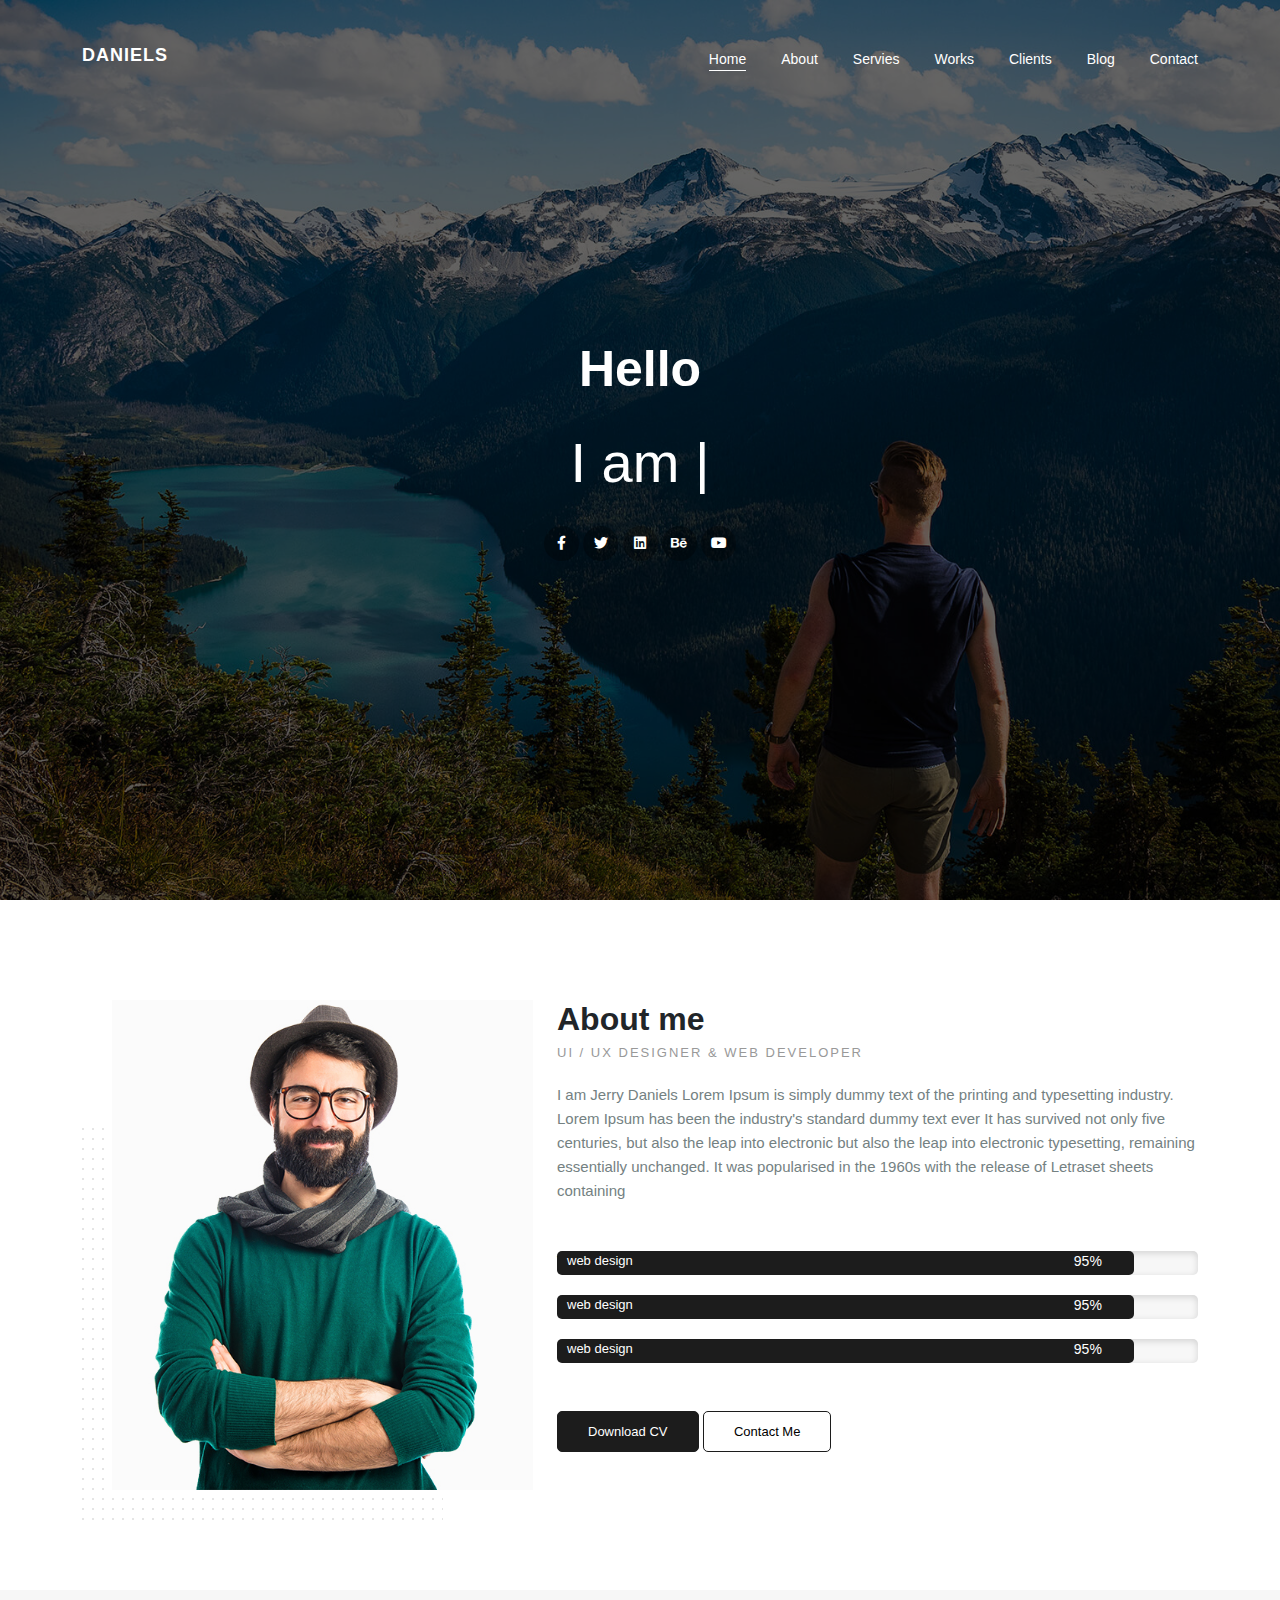
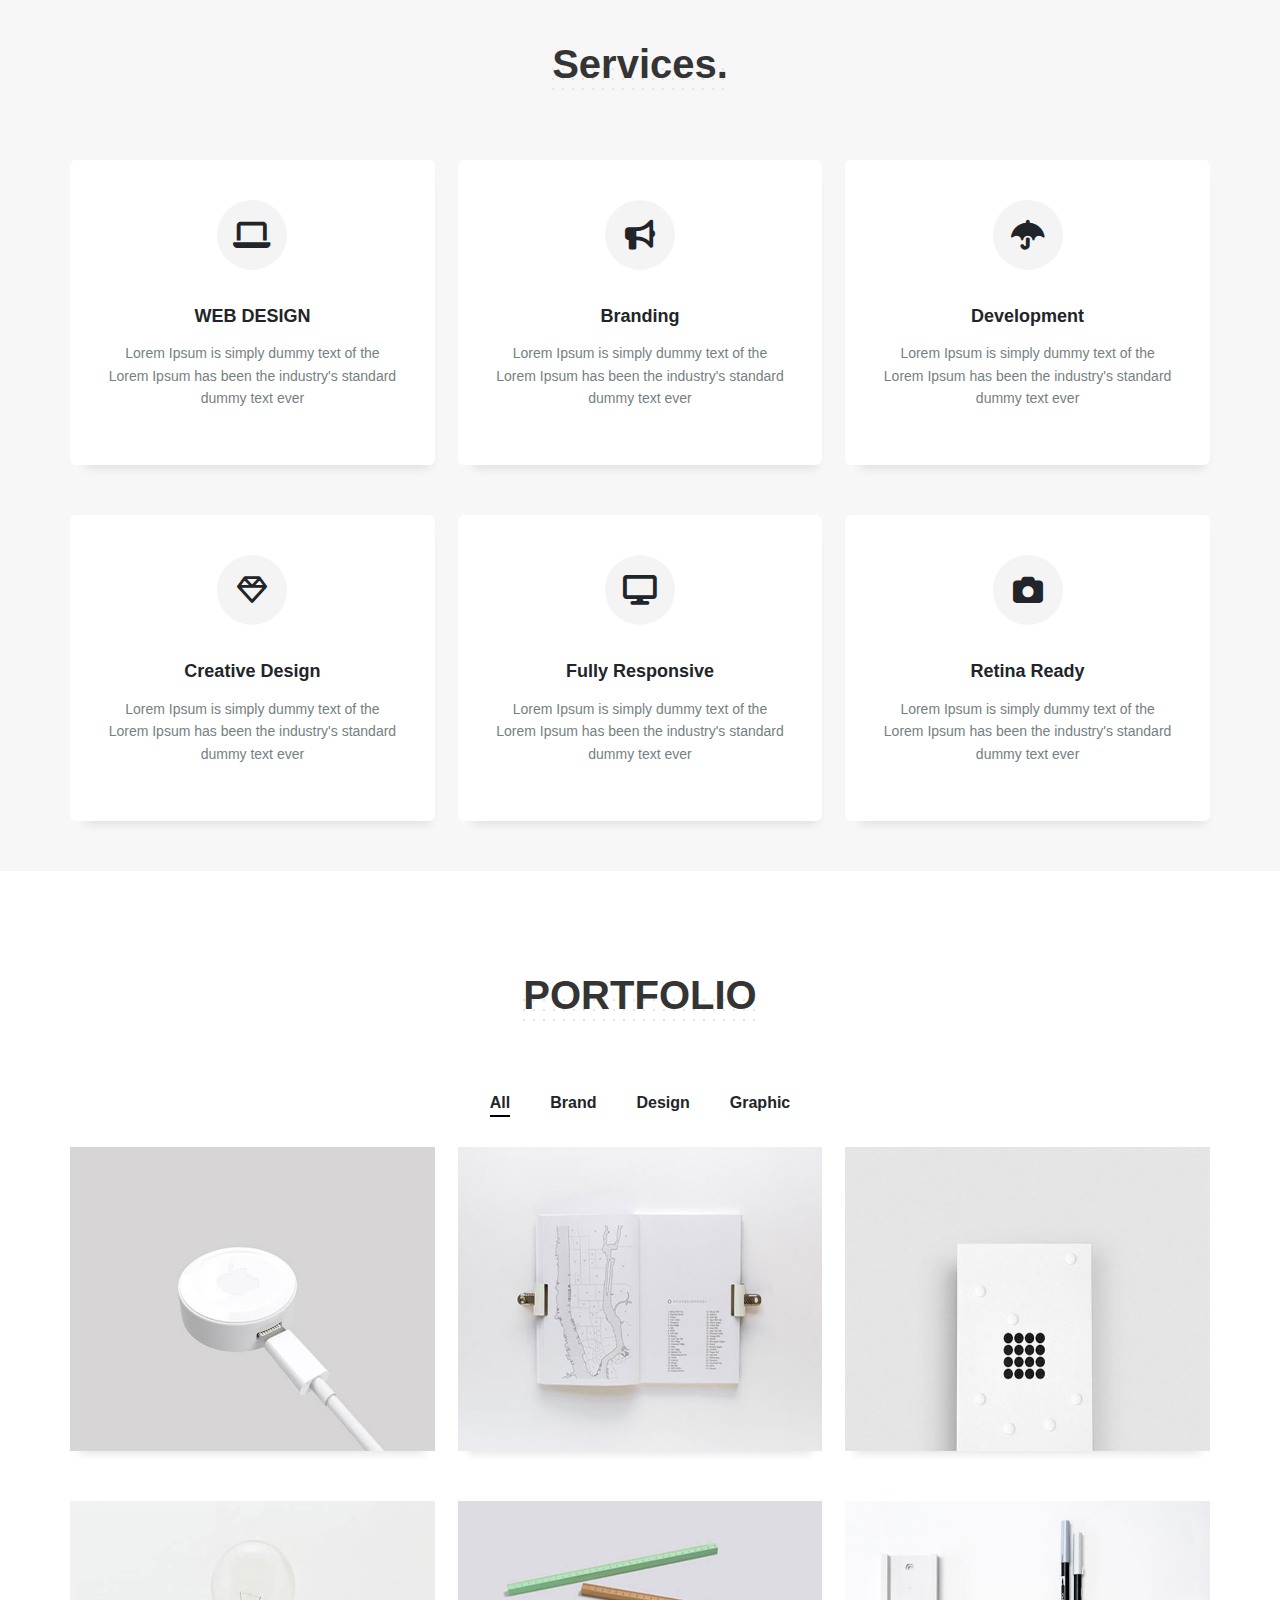
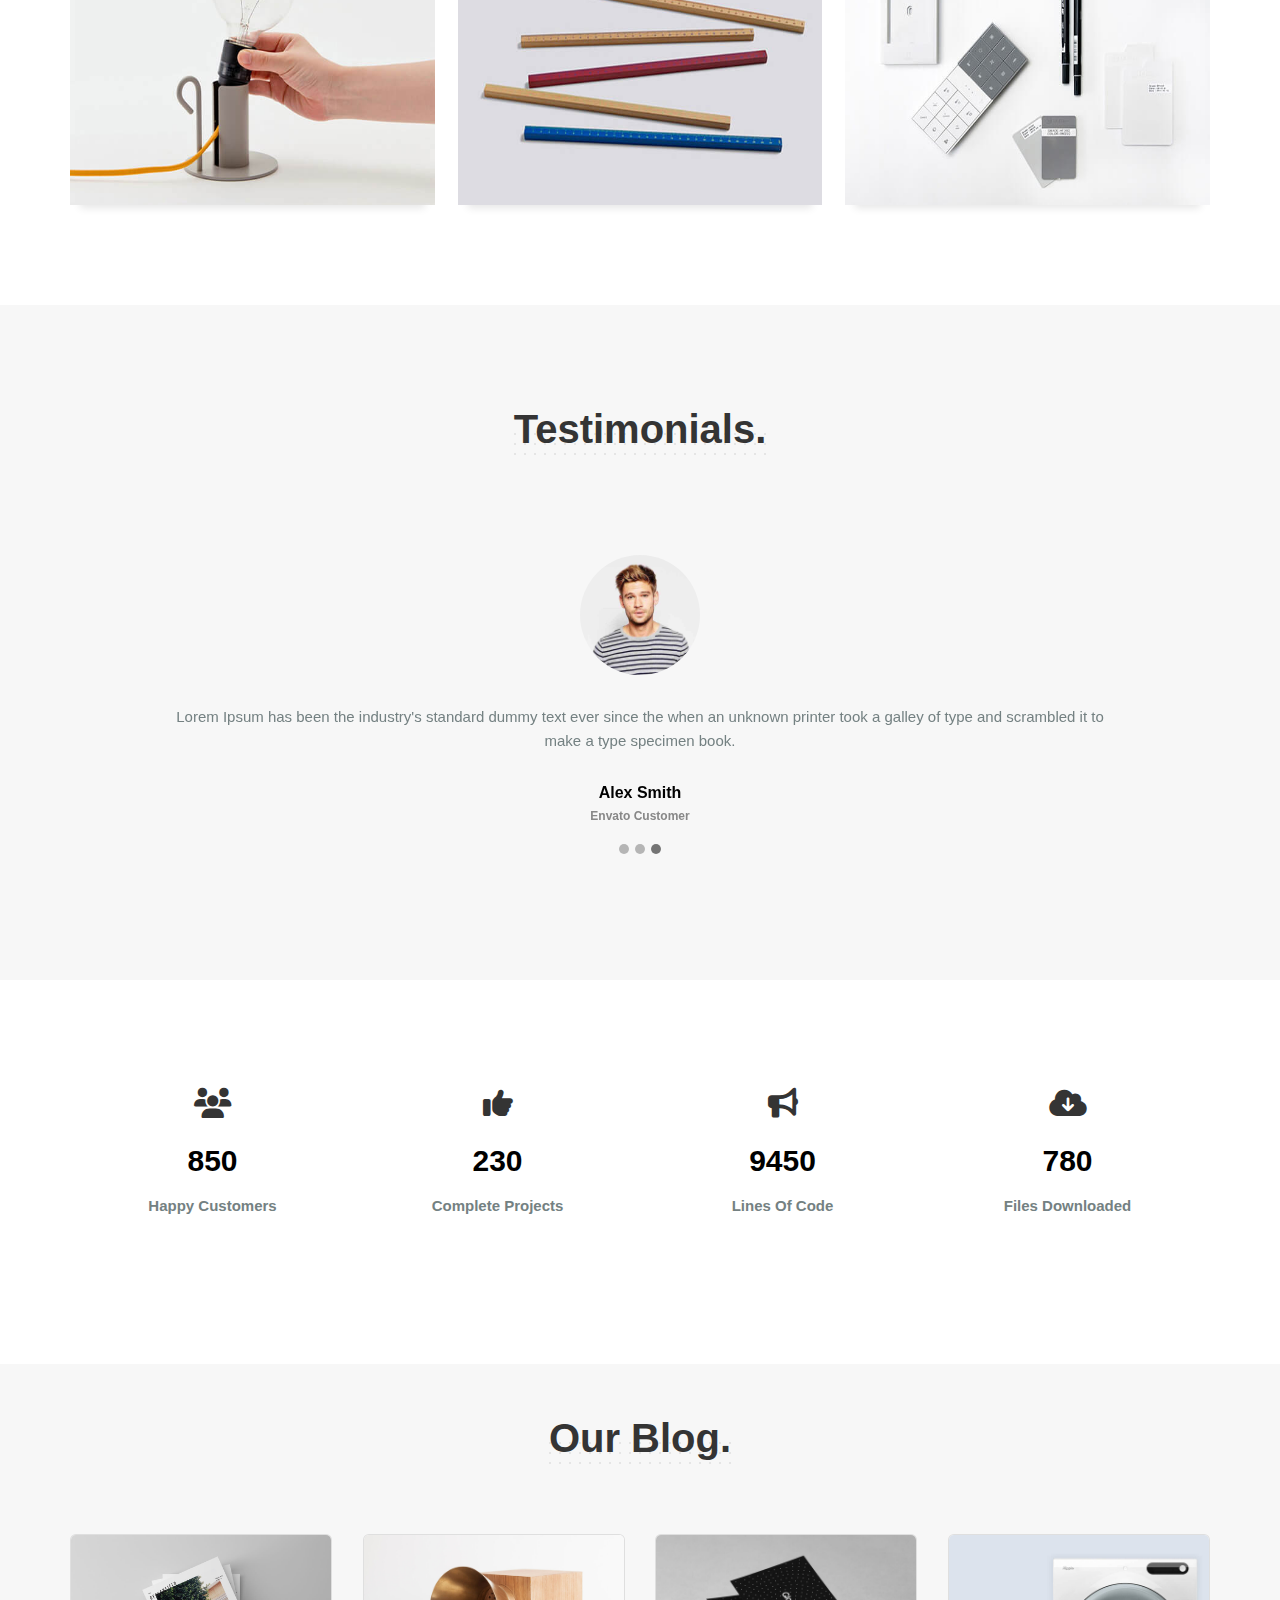
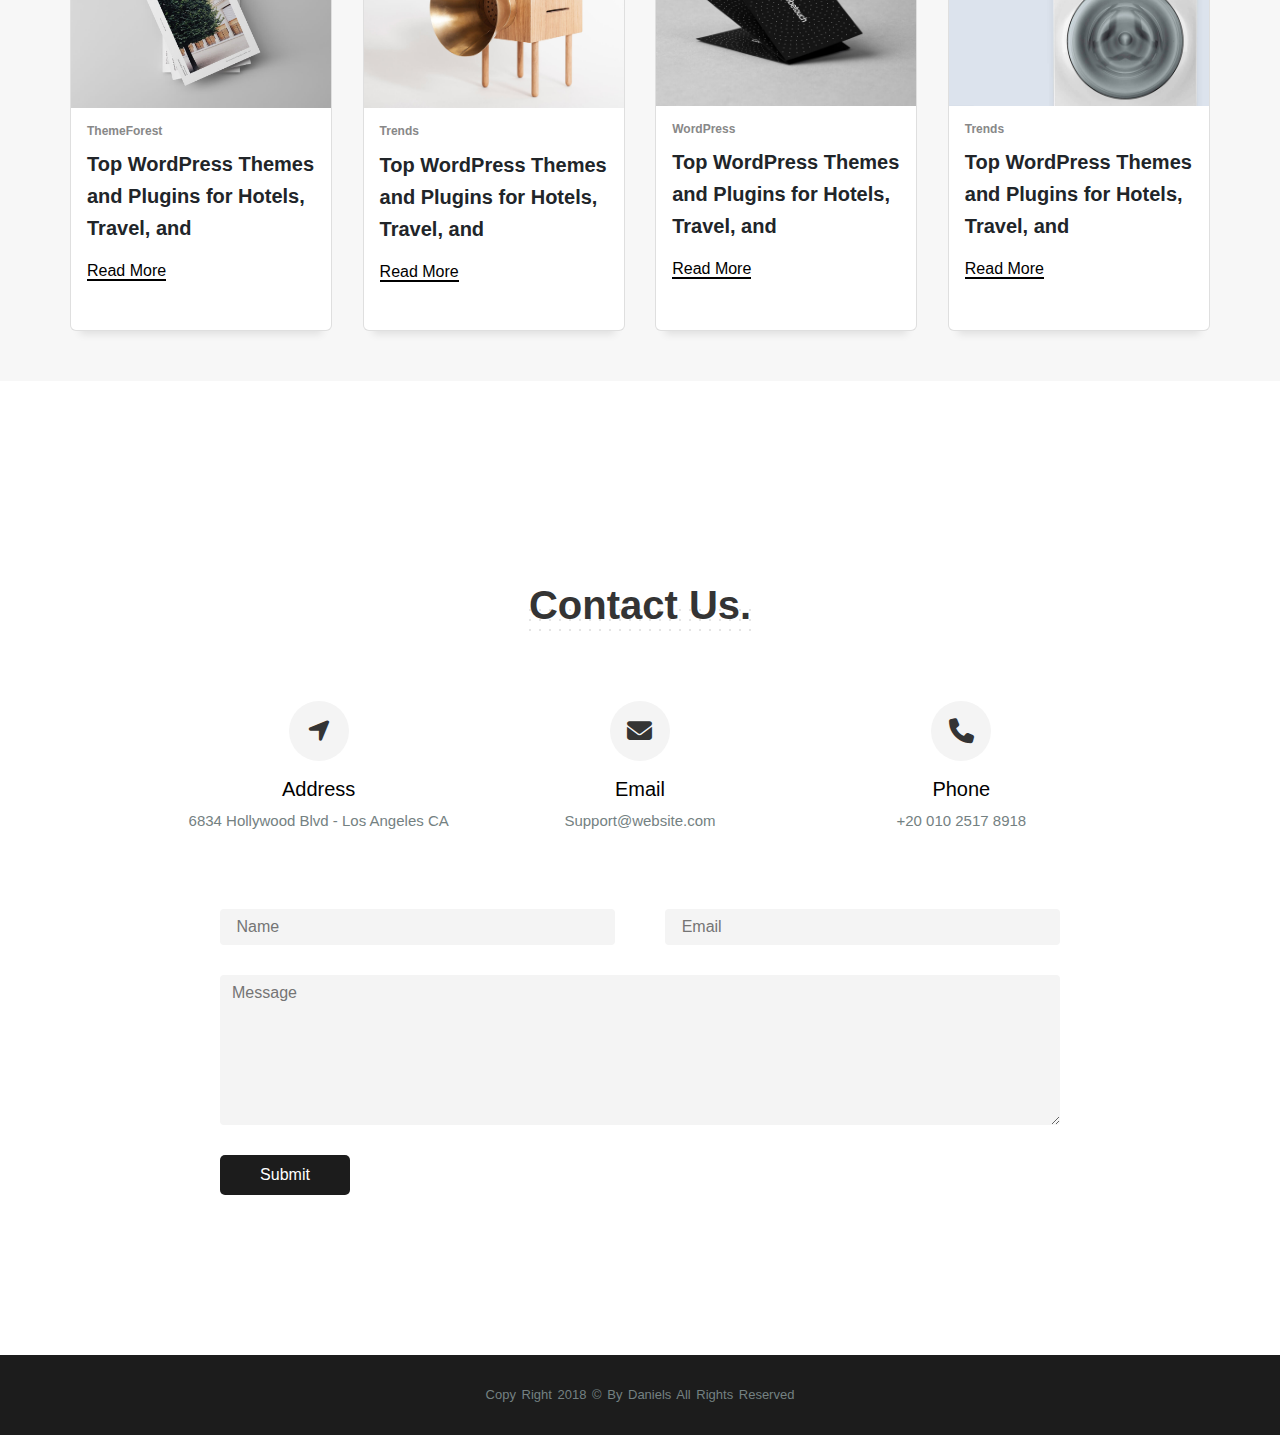
<file: index.html>
<!DOCTYPE html>
<html lang="en">

<head>
  <meta charset="UTF-8">
  <meta http-equiv="X-UA-Compatible" content="IE=edge">
  <meta name="viewport" content="width=device-width, initial-scale=1.0">
    <link rel="stylesheet" href="./css/bootstrap.min.css">
  <link rel="stylesheet" href="./css/all.min.css">
  <link rel="preconnect" href="https://fonts.googleapis.com">
  <link rel="preconnect" href="https://fonts.gstatic.com" crossorigin>
  <link href="https://fonts.googleapis.com/css2?family=Roboto+Condensed:wght@300;400;700&display=swap" rel="stylesheet">
  <link rel="stylesheet" href="./css/style.css">
  <title>Danials</title>
</head>

<body>
  <!-- Header ------------------------------------------------------------------------------- -->
  <header>
    <div class="overlay">
      <div class="container">
        <nav class="navbar navbar-expand-md bg-white fixed-top">
          <div class="container">
            <a class="navbar-brand" href="#">
              <h2>DANIELS</h2>
            </a>
            <button class="navbar-toggler" type="button" data-bs-toggle="collapse"
              data-bs-target="#navbarSupportedContent" aria-controls="navbarSupportedContent" aria-expanded="false"
              aria-label="Toggle navigation">
              <span class="navbar-toggler-icon"></span>
            </button>
            <div class="collapse navbar-collapse" id="navbarSupportedContent">
              <ul class="navbar-nav ms-auto mb-2 mb-lg-0">
                <li class="nav-item">
                  <a class="nav-link active main-color" aria-current="page" href="#home">Home</a>
                </li>
                <li class="nav-item">
                  <a class="nav-link" href="#">About</a>
                </li>
                <li class="nav-item">
                  <a class="nav-link" href="#">Servies</a>
                </li>
                <li class="nav-item">
                  <a class="nav-link" href="#">Works</a>
                </li>
                <li class="nav-item">
                  <a class="nav-link" href="#">Clients</a>
                </li>
                <li class="nav-item">
                  <a class="nav-link" href="#">Blog</a>
                </li>
                <li class="nav-item">
                  <a class="nav-link" href="#">Contact</a>
                </li>
              </ul>
            </div>
          </div>
        </nav>
        <!-- Landing -->
        <div class="landing">
          <h3>Hello</h3>
          <h1>I am </h1>
          <div class="social">
            <i class="fa-brands fa-facebook-f"></i>
            <i class="fa-brands fa-twitter"></i>
            <i class="fa-brands fa-linkedin"></i>
            <i class="fa-brands fa-behance"></i>
            <i class="fa-brands fa-youtube"></i>
          </div>
        </div>
      </div>
    </div>
  </header>
  <!-- About ----------------------------------------------------------------------------- -->
  <div class="about">
    <div class="container">
      <div class="cards row justify-content-around flex-sm-column flex-md-row">
        <div class="c1 col-md-5 col-sm-12">
          <div class="img-box  ">
            <div class="img">
              <img class=" img-fluid" src="./imgs/hero.jpg" alt="">
            </div>
          </div>

        </div>
        <div class="c2 col-md-7 col-sm-12">
          <h2>About me </h2>
          <p class="title"> UI / UX DESIGNER & WEB DEVELOPER </p>
          <p>I am Jerry Daniels Lorem Ipsum is simply dummy text of the printing and
            typesetting industry. Lorem Ipsum has been the industry's standard dummy text
            ever It has survived not only five centuries, but also the leap into electronic
            but also the leap into electronic typesetting, remaining essentially unchanged.
            It was popularised in the 1960s with the release of Letraset sheets containing</p>
          <div class="skills mt-5">
            <span id=" Web Design">
              Web Design
            </span>
            <span id="Branding">
              Branding
            </span>
            <span id="Development">
              Development
            </span>
          </div>
          <div class="btns mt-5">
            <button type="button" class="btn btn-primary btn-lg"> <a href="#0"> Download CV</a></button>
            <button type="button" class="btn btn-secondary btn-lg"> <a href="#0">Contact Me</a></button>
          </div>
        </div>
      </div>
    </div>
  </div>

  <!-- SERVICES ----------------------------------------------------------------------------- -->
  <div class="services">
    <div class="container">
      <div class="heading">
        <h2>Services.</h2>
      </div>
      <div class="boxes">
        <div class="row justify-content-sm-center justify-content-md-around justify-content-lg-between ">
          <div class="card col-sm-12 ">
            <div class="icon"><i class="fa-solid fa-laptop"></i></div>
            <div class="card-body">
              <h5 class="card-title">WEB DESIGN</h5>
              <p class="card-text">Lorem Ipsum is simply dummy text of the Lorem Ipsum has been the industry's standard
                dummy text ever</p>

            </div>
          </div>
          <div class="card col-sm-12 ">
            <div class="icon"><i class="fa-solid fa-bullhorn"></i></div>
            <div class="card-body">
              <h5 class="card-title">Branding</h5>
              <p class="card-text">Lorem Ipsum is simply dummy text of the Lorem Ipsum has been the industry's standard
                dummy text ever</p>

            </div>
          </div>
          <div class="card col-sm-12 ">
            <div class="icon"><i class="fa-solid fa-umbrella"></i></div>
            <div class="card-body">
              <h5 class="card-title">Development</h5>
              <p class="card-text">Lorem Ipsum is simply dummy text of the Lorem Ipsum has been the industry's standard
                dummy text ever</p>

            </div>
          </div>

          <div class="card col-sm-12 ">
            <div class="icon"><i class="fa-regular fa-gem"></i></div>
            <div class="card-body">
              <h5 class="card-title">Creative Design</h5>
              <p class="card-text">Lorem Ipsum is simply dummy text of the Lorem Ipsum has been the industry's standard
                dummy text ever</p>

            </div>
          </div>
          <div class="card col-sm-12 ">
            <div class="icon"><i class="fa-solid fa-display"></i></div>
            <div class="card-body">
              <h5 class="card-title">Fully Responsive</h5>
              <p class="card-text">Lorem Ipsum is simply dummy text of the Lorem Ipsum has been the industry's standard
                dummy text ever</p>

            </div>
          </div>
          <div class="card col-sm-12 ">
            <div class="icon"><i class="fa-solid fa-camera"></i></div>
            <div class="card-body">
              <h5 class="card-title">Retina Ready</h5>
              <p class="card-text">Lorem Ipsum is simply dummy text of the Lorem Ipsum has been the industry's standard
                dummy text ever</p>
            </div>
          </div>
        </div>
      </div>
    </div>
  </div>

  <!-- PORTFOLIO ----------------------------------------------------------------------------- -->
  <div class="portfolio">
    <div class="container">
      <div class="heading">
        <h2>PORTFOLIO</h2>
      </div>
      <div class="cat">
        <ul>
          <li>All</li>
          <li>Brand</li>
          <li>Design</li>
          <li>Graphic</li>
        </ul>
      </div>
      <div class="boxes">
        <div class="row justify-content-sm-center justify-content-md-around justify-content-lg-between ">
          <div class="card col-sm-12 ">
            <img src="./imgs/portfolio/1.jpg" class="card-img-top" alt="...">
            <div class="hover">
              <p>WEB DESIGN</p>
              <div class="icons">
                <i class="fa-solid fa-link-slash"></i>
                <i class="fa-solid fa-magnifying-glass-plus"></i>
              </div>
            </div>
          </div>

          <div class="card col-sm-12 ">
            <img src="./imgs/portfolio/2.jpg" class="card-img-top" alt="...">
            <div class="hover">
              <p>WEB DESIGN</p>
              <div class="icons">
                <i class="fa-solid fa-link-slash"></i>
                <i class="fa-solid fa-magnifying-glass-plus"></i>
              </div>
            </div>
          </div>

          <div class="card col-sm-12 ">
            <img src="./imgs/portfolio/3.jpg" class="card-img-top" alt="...">
            <div class="hover">
              <p>WEB DESIGN</p>
              <div class="icons">
                <i class="fa-solid fa-link-slash"></i>
                <i class="fa-solid fa-magnifying-glass-plus"></i>
              </div>
            </div>
          </div>

          <div class="card col-sm-12 ">
            <img src="./imgs/portfolio/4.jpg" class="card-img-top" alt="...">
            <div class="hover">
              <p>WEB DESIGN</p>
              <div class="icons">
                <i class="fa-solid fa-link-slash"></i>
                <i class="fa-solid fa-magnifying-glass-plus"></i>
              </div>
            </div>
          </div>

          <div class="card col-sm-12 ">
            <img src="./imgs/portfolio/5.jpg" class="card-img-top" alt="...">
            <div class="hover">
              <p>WEB DESIGN</p>
              <div class="icons">
                <i class="fa-solid fa-link-slash"></i>
                <i class="fa-solid fa-magnifying-glass-plus"></i>
              </div>
            </div>
          </div>

          <div class="card col-sm-12 ">
            <img src="./imgs/portfolio/6.jpg" class="card-img-top" alt="...">
            <div class="hover">
              <p>WEB DESIGN</p>
              <div class="icons">
                <i class="fa-solid fa-link-slash"></i>
                <i class="fa-solid fa-magnifying-glass-plus"></i>
              </div>
            </div>
          </div>
        </div>

      </div>
    </div>
  </div>
  </div>

  <!--  testimonials ----------------------------------------------------------------------------- -->
  <section class="testimonial">
    <div class="container">
      <div class="heading">
        <h2>Testimonials.</h2>
      </div>
      <div id="carouselExampleIndicators" class="carousel slide">
        <div class="carousel-indicators">
          <button type="button" data-bs-target="#carouselExampleIndicators" data-bs-slide-to="0" class=""
            aria-label="Slide 1"></button>
          <button type="button" data-bs-target="#carouselExampleIndicators" data-bs-slide-to="1" aria-label="Slide 2"
            class=""></button>
          <button type="button" data-bs-target="#carouselExampleIndicators" data-bs-slide-to="2" aria-label="Slide 3"
            class="active" aria-current="true"></button>
        </div>
        <div class="carousel-inner">
          <div class="carousel-item">
            <div class="img"><img src="./imgs/clients/1 (1).jpg" class="d-block w-100" alt="..."></div>
            <p> Lorem Ipsum has been the industry's standard dummy text
              ever since the when an unknown printer
              took a galley of type and scrambled it to make a type specimen book.
            </p>
            <h3> Alex Smith</h3>
            <div class="quote">Envato Customer</div>
          </div>
          <div class="carousel-item">
            <div class="img"><img src="./imgs/clients/1 (1).jpg" class="d-block w-100" alt="..."></div>
            <p> Lorem Ipsum has been the industry's standard dummy text
              ever since the when an unknown printer
              took a galley of type and scrambled it to make a type specimen book.
            </p>
            <h3> Alex Smith</h3>
            <div class="quote">Envato Customer</div>
            <p></p>
          </div>
          <div class="carousel-item active">
            <div class="img"><img src="./imgs/clients/1 (1).jpg" class="d-block w-100" alt="..."></div>
            <p> Lorem Ipsum has been the industry's standard dummy text
              ever since the when an unknown printer
              took a galley of type and scrambled it to make a type specimen book.
            </p>
            <h3> Alex Smith</h3>
            <div class="quote">Envato Customer</div>
            <p></p>
          </div>
        </div>
      </div>
    </div>
  </section>

  <!--  awards ----------------------------------------------------------------------------- -->
  <section class="award">
    <div class="container">
      <div class="row justify-content-sm-center justify-content-md-around justify-content-lg-between ">
        <div class="card col-sm-12 col-md-3">
          <i class="fa-solid fa-users"></i>
          <div class="card-body">
            <h5 class="card-title">850</h5>
            <p class="card-text">Happy Customers </p>
          </div>
        </div>
        <div class="card col-sm-12 col-md-3 ">
          <i class="fa-solid fa-thumbs-up"></i>
          <div class="card-body">
            <h5 class="card-title">230</h5>
            <p class="card-text">Complete Projects</p>
          </div>
        </div>
        <div class="card col-sm-12 col-md-3">
          <i class="fa-solid fa-bullhorn"></i>
          <div class="card-body">
            <h5 class="card-title">9450</h5>
            <p class="card-text">Lines Of Code</p>
          </div>
        </div>

        <div class="card col-sm-12 col-md-3">
          <i class="fa-solid fa-cloud-arrow-down"></i>
          <div class="card-body">
            <h5 class="card-title">780</h5>
            <p class="card-text">Files Downloaded</p>
          </div>
        </div>
      </div>
    </div>
  </section>


  <!-- BLOG ----------------------------------------------------------------------------- -->
  <div class="blog">
    <div class="container">
      <div class="heading">
        <h2>Our Blog.</h2>
      </div>
      <div class="boxes">
        <div class="row justify-content-sm-center justify-content-md-around justify-content-lg-between ">
          <div class="card col-sm-12  ">
            <div class="img">
              <img src="./imgs/blog/1.jpg" class="card-img-top" alt="...">
            </div>
            <div class="card-body">
              <h5 class="card-title">ThemeForest </h5>
              <p>Top WordPress Themes and Plugins for Hotels, Travel, and</p>
              <div class="link"><a href="#">Read More</a></div>
            </div>
          </div>

          <div class="card col-sm-12  ">
            <div class="img">
              <img src="./imgs/blog/2.jpg" class="card-img-top" alt="...">
            </div>
            <div class="card-body">
              <h5 class="card-title">Trends</h5>
              <p>Top WordPress Themes and Plugins for Hotels, Travel, and</p>
              <div class="link"><a href="#">Read More</a></div>

            </div>
          </div>

          <div class="card col-sm-12 ">
            <div class="img">
              <img src="./imgs/blog/3.jpg" class="card-img-top" alt="...">
            </div>
            <div class="card-body">
              <h5 class="card-title">WordPress</h5>
              <p>Top WordPress Themes and Plugins for Hotels, Travel, and</p>
              <div class="link"><a href="#">Read More</a></div>

            </div>
          </div>

          <div class="card col-sm-12 ">
            <div class="img">
              <img src="./imgs/blog/4.jpg" class="card-img-top" alt="...">
            </div>
            <div class="card-body">
              <h5 class="card-title">Trends</h5>
              <p>Top WordPress Themes and Plugins for Hotels, Travel, and</p>
              <div class="link"><a href="#">Read More</a></div>

            </div>
          </div>
        </div>
      </div>
    </div>
  </div>


  <!-- Contact ---------------------------------------------------------------------------- -->
  <div class="contact">
    <div class="container">
      <div class="heading">
        <h2>Contact Us.</h2>
      </div>
      <section class="con-info">
        <div class="row justify-content-sm-center justify-content-md-around justify-content-lg-between ">
          <div class="card col-sm-12 col-md-4">
            <i class="fa-solid fa-location-arrow"></i>
            <div class="card-body">
              <h5 class="card-title">Address</h5>
              <p class="card-text">6834 Hollywood Blvd - Los Angeles CA
              </p>
            </div>
          </div>
          <div class="card col-sm-12 col-md-4 ">
            <i class="fa-solid fa-envelope"></i>
            <div class="card-body">
              <h5 class="card-title">Email</h5>
              <p class="card-text">Support@website.com</p>
            </div>
          </div>
          <div class="card col-sm-12 col-md-4">
            <i class="fa-solid fa-phone"></i>
            <div class="card-body">
              <h5 class="card-title">Phone</h5>
              <p class="card-text">+20 010 2517 8918</p>
            </div>
          </div>
        </div>
      </section>
      <form action="">
        <section>
          <input type="text" name="" id="" placeholder=" Name">
          <input type="email" name="" id="" placeholder=" Email">
          <textarea name="Message" placeholder="Message" id="" cols="30" rows="10"></textarea>
          <button> Submit</button>
        </section>
      </form>
    </div>
    <!-- footer -------------- -->
  </div>
  <footer>
    <p>Copy Right 2018 © By Daniels All Rights Reserved</p>
  </footer>

  <!-- <script src="https://cdn.jsdelivr.net/npm/bootstrap@5.3.0-alpha1/dist/js/bootstrap.bundle.min.js"
    integrity="sha384-w76AqPfDkMBDXo30jS1Sgez6pr3x5MlQ1ZAGC+nuZB+EYdgRZgiwxhTBTkF7CXvN"
    crossorigin="anonymous"></script> -->

    <script src="./js/bootstrap.min.js"></script>
</body>

</html>
</file>
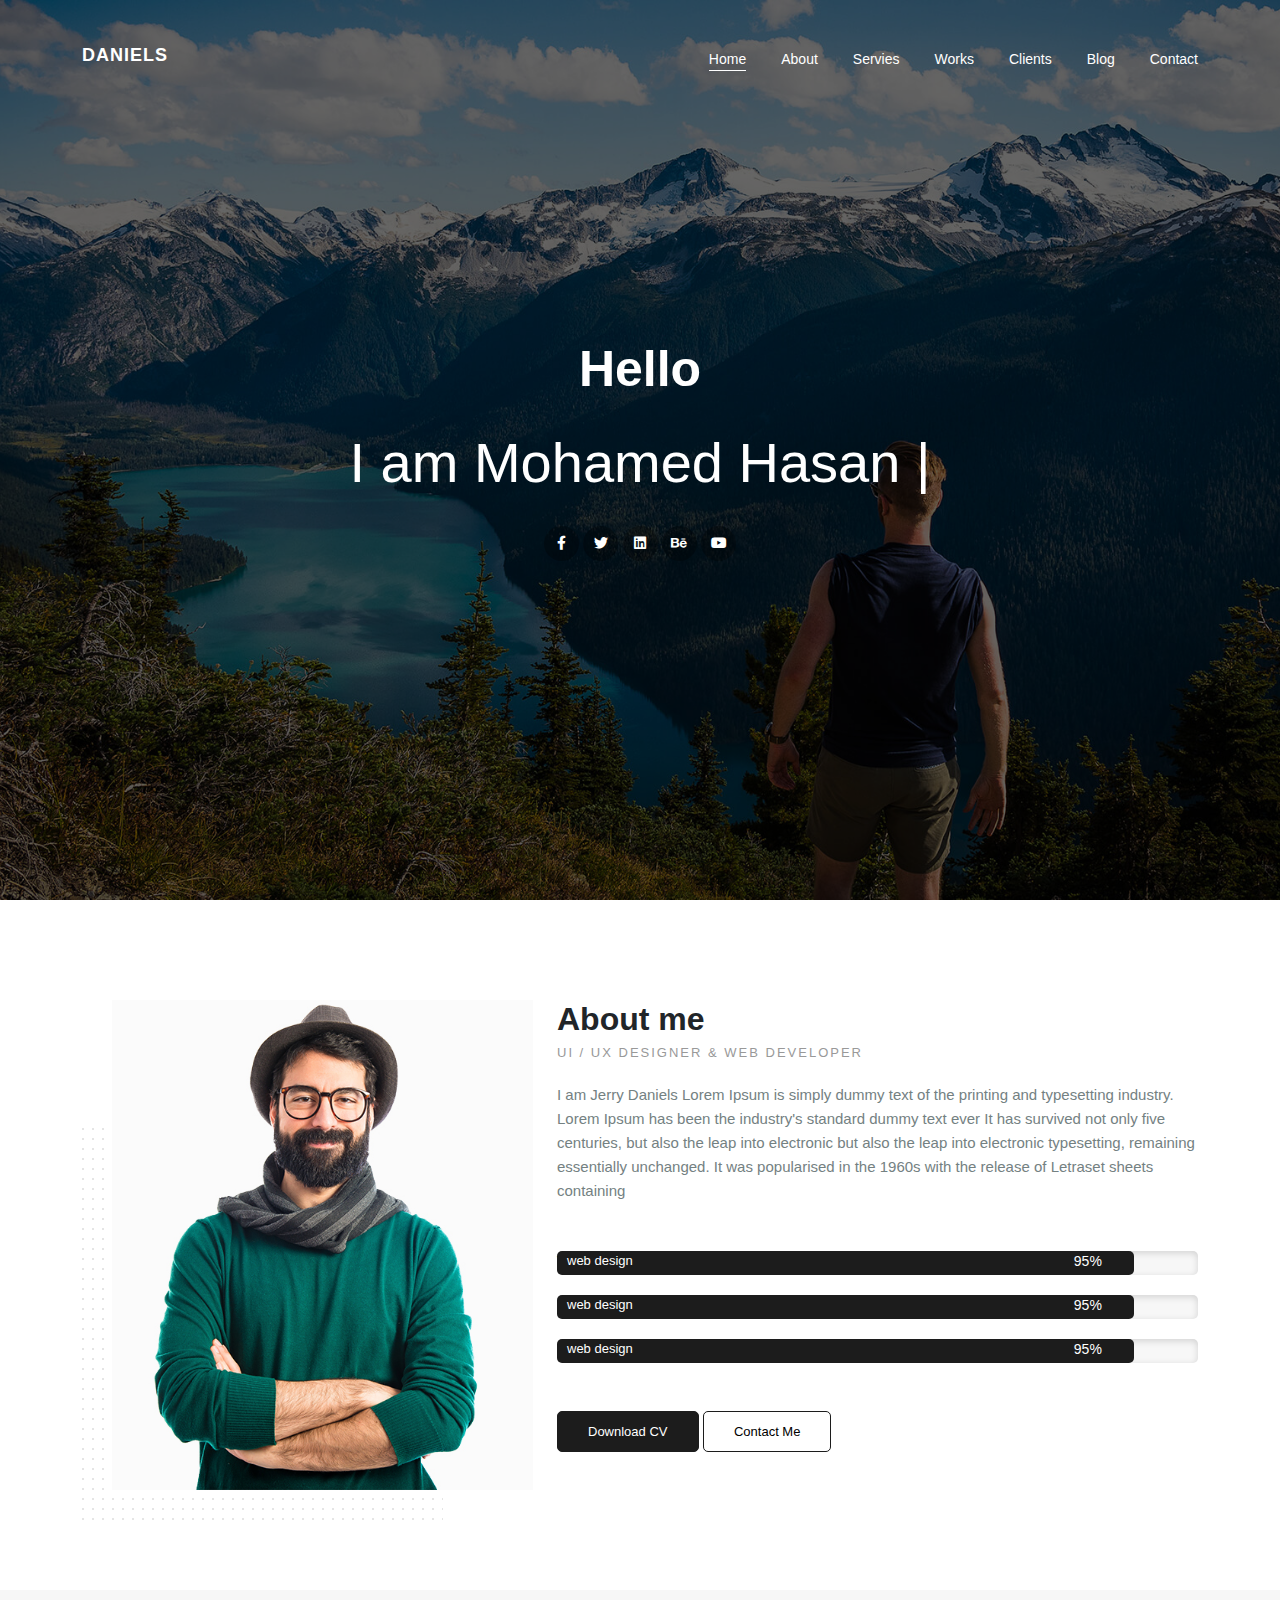
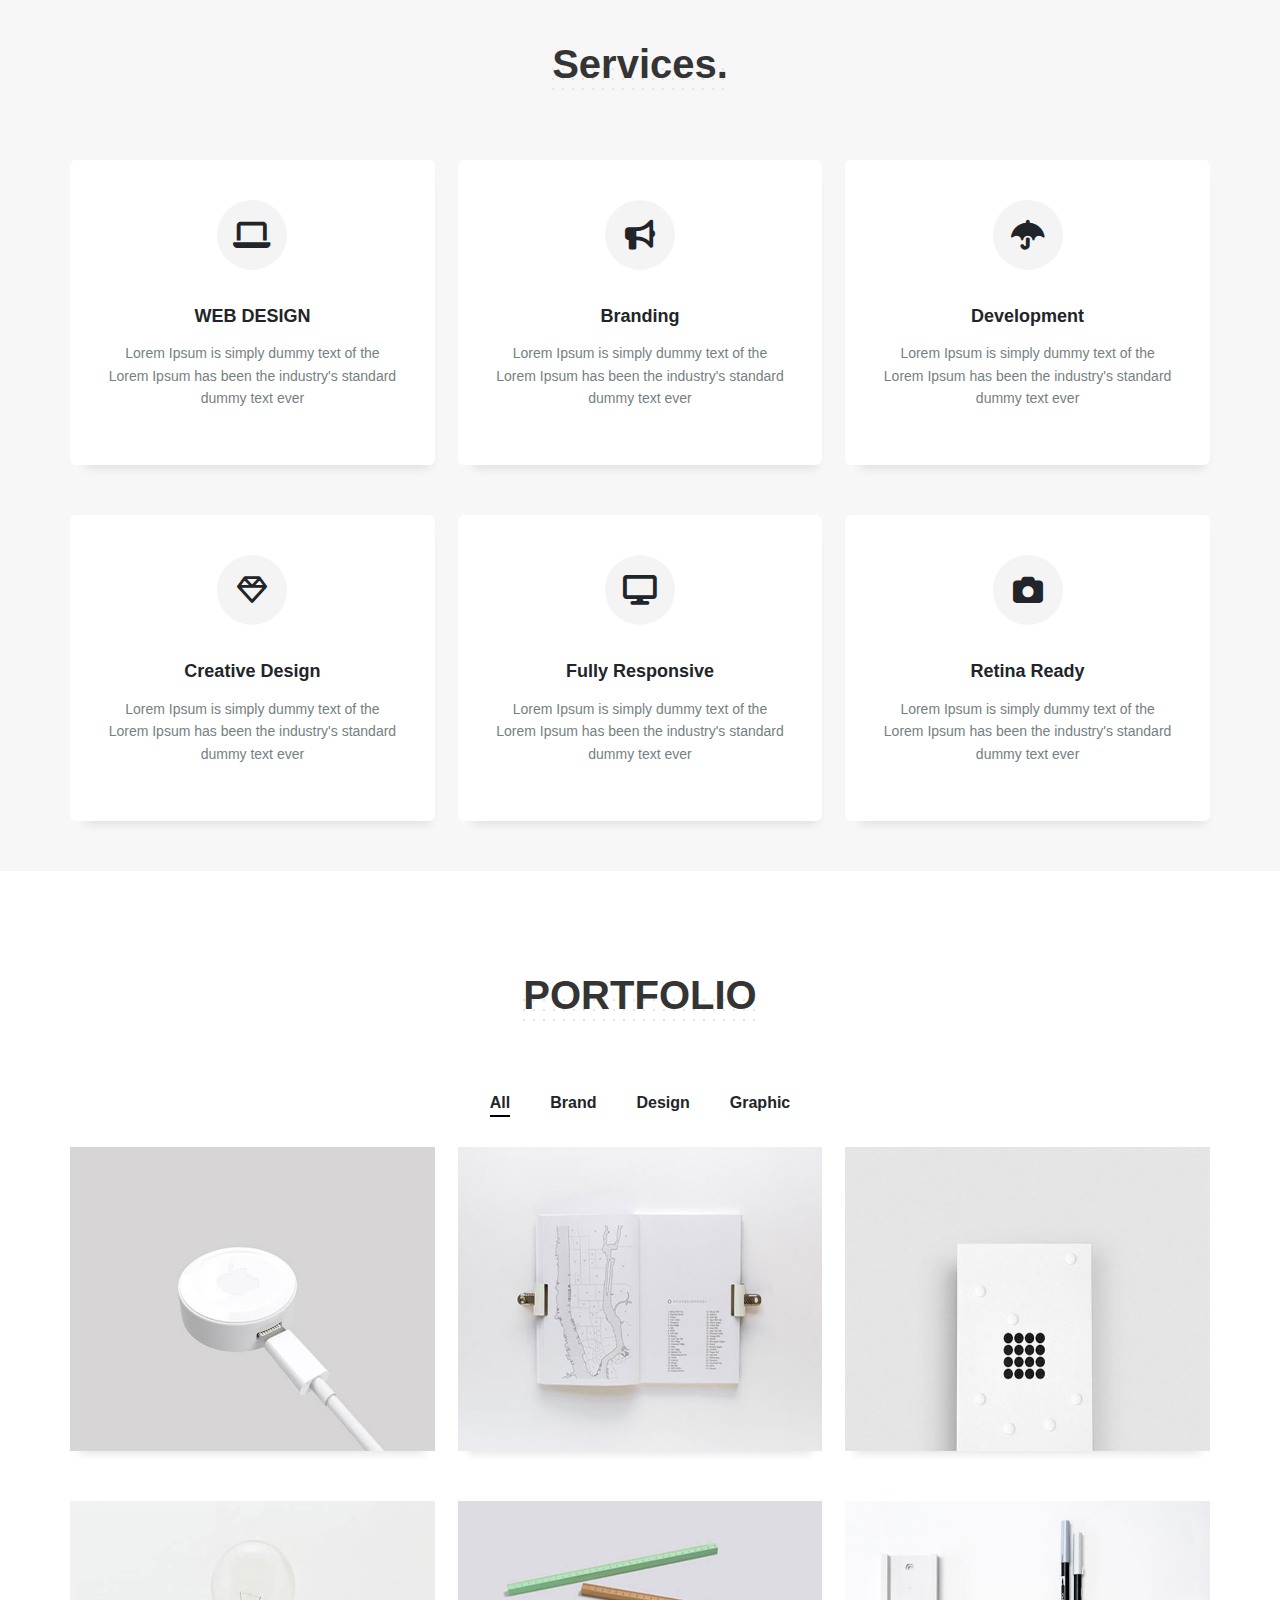
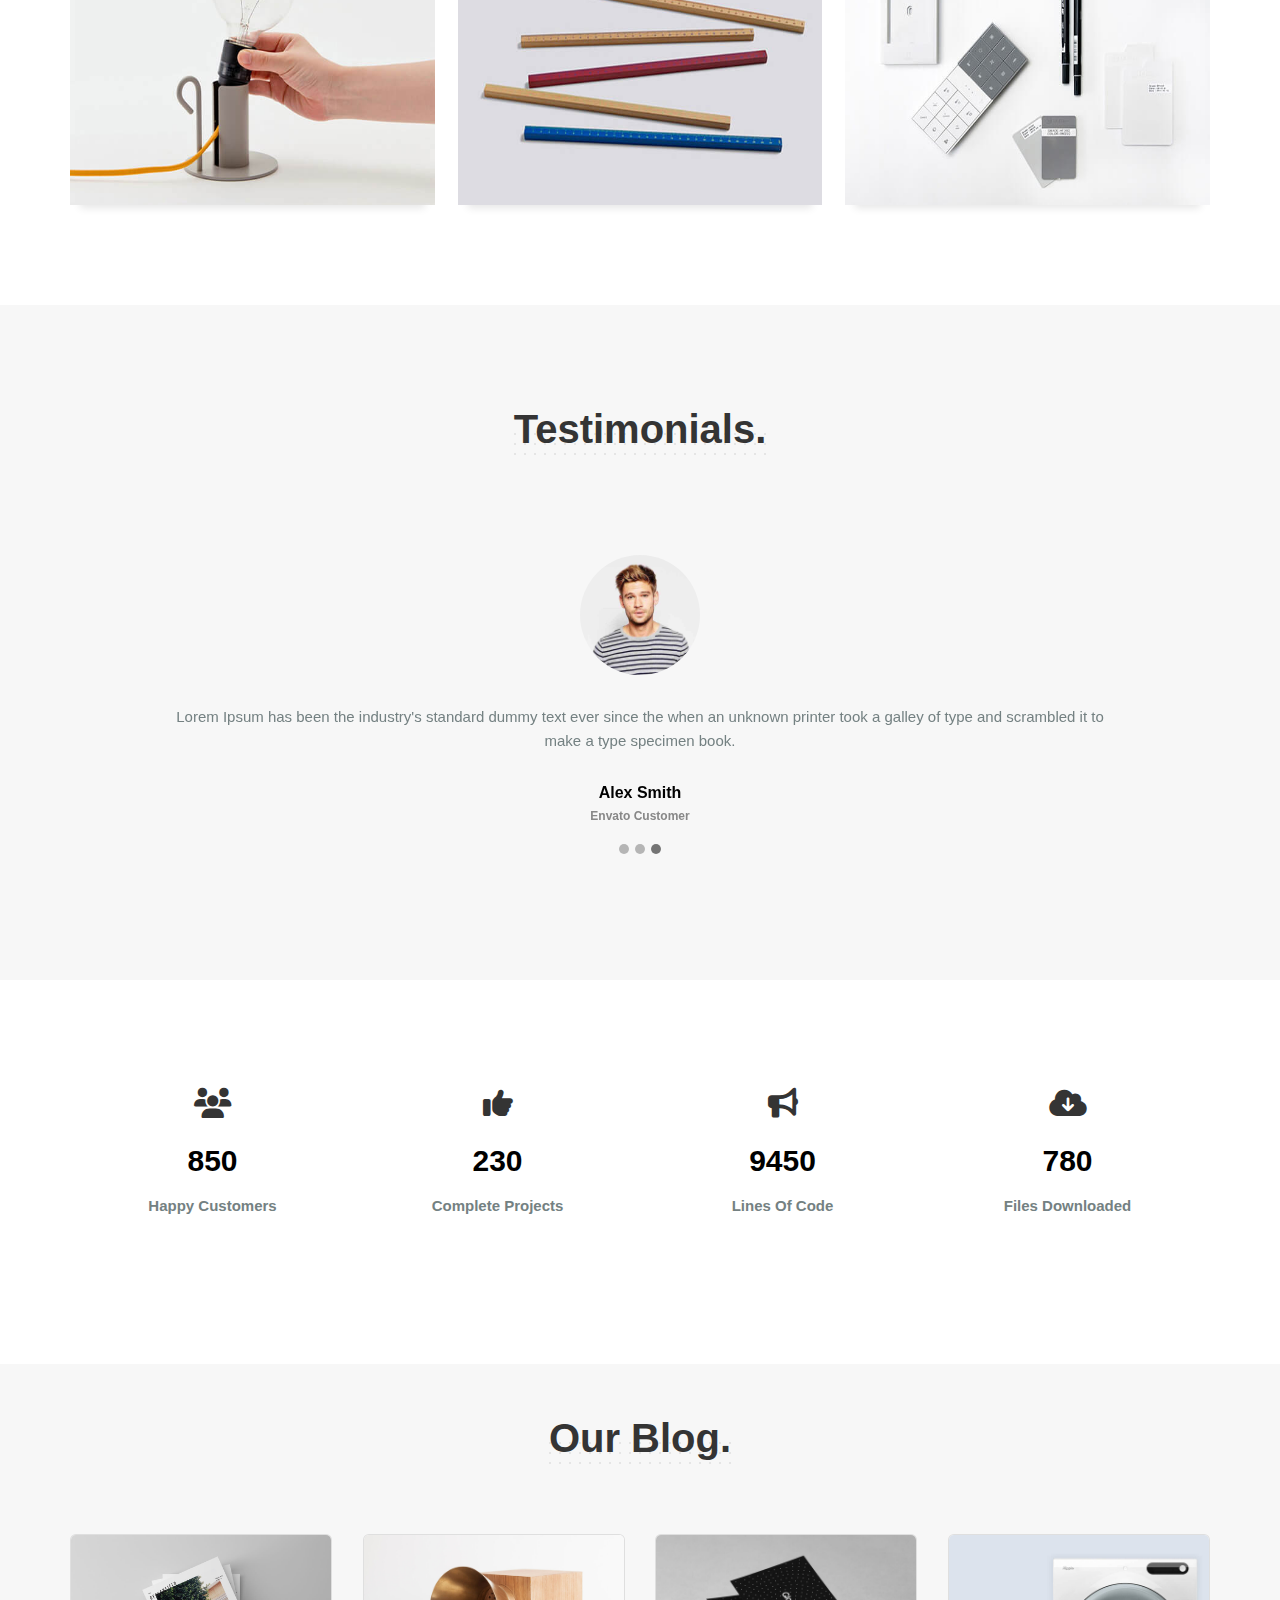
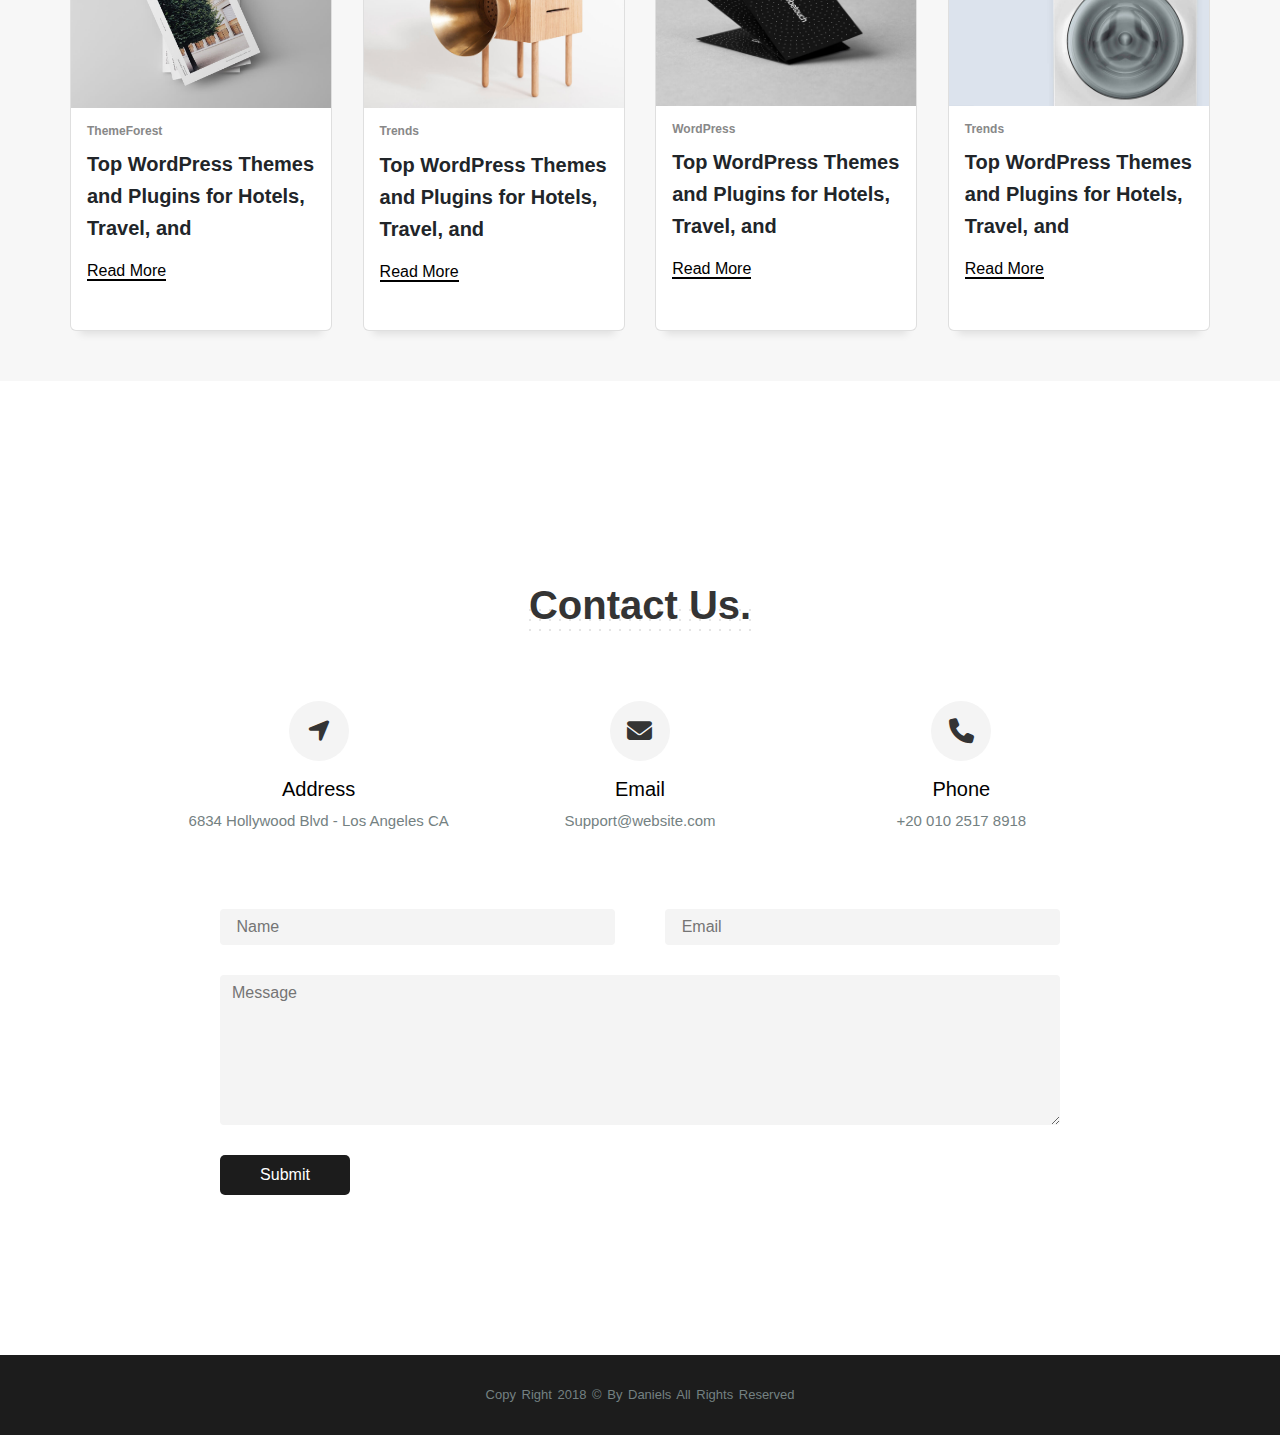
<file: Daniels.html>
<!DOCTYPE html>
<html lang="en">

<head>
  <meta charset="UTF-8">
  <meta http-equiv="X-UA-Compatible" content="IE=edge">
  <meta name="viewport" content="width=device-width, initial-scale=1.0">
    <link rel="stylesheet" href="./css/bootstrap.min.css">
  <link rel="stylesheet" href="./css/all.min.css">
  <link rel="preconnect" href="https://fonts.googleapis.com">
  <link rel="preconnect" href="https://fonts.gstatic.com" crossorigin>
  <link href="https://fonts.googleapis.com/css2?family=Roboto+Condensed:wght@300;400;700&display=swap" rel="stylesheet">
  <link rel="stylesheet" href="./css/style.css">
  <title>Danials</title>
</head>

<body>
  <!-- Header ------------------------------------------------------------------------------- -->
  <header>
    <div class="overlay">
      <div class="container">
        <nav class="navbar navbar-expand-md bg-white fixed-top">
          <div class="container">
            <a class="navbar-brand" href="#">
              <h2>DANIELS</h2>
            </a>
            <button class="navbar-toggler" type="button" data-bs-toggle="collapse"
              data-bs-target="#navbarSupportedContent" aria-controls="navbarSupportedContent" aria-expanded="false"
              aria-label="Toggle navigation">
              <span class="navbar-toggler-icon"></span>
            </button>
            <div class="collapse navbar-collapse" id="navbarSupportedContent">
              <ul class="navbar-nav ms-auto mb-2 mb-lg-0">
                <li class="nav-item">
                  <a class="nav-link active main-color" aria-current="page" href="#home">Home</a>
                </li>
                <li class="nav-item">
                  <a class="nav-link" href="#">About</a>
                </li>
                <li class="nav-item">
                  <a class="nav-link" href="#">Servies</a>
                </li>
                <li class="nav-item">
                  <a class="nav-link" href="#">Works</a>
                </li>
                <li class="nav-item">
                  <a class="nav-link" href="#">Clients</a>
                </li>
                <li class="nav-item">
                  <a class="nav-link" href="#">Blog</a>
                </li>
                <li class="nav-item">
                  <a class="nav-link" href="#">Contact</a>
                </li>
              </ul>
            </div>
          </div>
        </nav>
        <!-- Landing -->
        <div class="landing">
          <h3>Hello</h3>
          <h1>I am Mohamed Hasan </h1>
          <div class="social">
            <i class="fa-brands fa-facebook-f"></i>
            <i class="fa-brands fa-twitter"></i>
            <i class="fa-brands fa-linkedin"></i>
            <i class="fa-brands fa-behance"></i>
            <i class="fa-brands fa-youtube"></i>
          </div>
        </div>
      </div>
    </div>
  </header>
  <!-- About ----------------------------------------------------------------------------- -->
  <div class="about">
    <div class="container">
      <div class="cards row justify-content-around flex-sm-column flex-md-row">
        <div class="c1 col-md-5 col-sm-12">
          <div class="img-box  ">
            <div class="img">
              <img class=" img-fluid" src="./imgs/hero.jpg" alt="">
            </div>
          </div>

        </div>
        <div class="c2 col-md-7 col-sm-12">
          <h2>About me </h2>
          <p class="title"> UI / UX DESIGNER & WEB DEVELOPER </p>
          <p>I am Jerry Daniels Lorem Ipsum is simply dummy text of the printing and
            typesetting industry. Lorem Ipsum has been the industry's standard dummy text
            ever It has survived not only five centuries, but also the leap into electronic
            but also the leap into electronic typesetting, remaining essentially unchanged.
            It was popularised in the 1960s with the release of Letraset sheets containing</p>
          <div class="skills mt-5">
            <span id=" Web Design">
              Web Design
            </span>
            <span id="Branding">
              Branding
            </span>
            <span id="Development">
              Development
            </span>
          </div>
          <div class="btns mt-5">
            <button type="button" class="btn btn-primary btn-lg"> <a href="#0"> Download CV</a></button>
            <button type="button" class="btn btn-secondary btn-lg"> <a href="#0">Contact Me</a></button>
          </div>
        </div>
      </div>
    </div>
  </div>

  <!-- SERVICES ----------------------------------------------------------------------------- -->
  <div class="services">
    <div class="container">
      <div class="heading">
        <h2>Services.</h2>
      </div>
      <div class="boxes">
        <div class="row justify-content-sm-center justify-content-md-around justify-content-lg-between ">
          <div class="card col-sm-12 ">
            <div class="icon"><i class="fa-solid fa-laptop"></i></div>
            <div class="card-body">
              <h5 class="card-title">WEB DESIGN</h5>
              <p class="card-text">Lorem Ipsum is simply dummy text of the Lorem Ipsum has been the industry's standard
                dummy text ever</p>

            </div>
          </div>
          <div class="card col-sm-12 ">
            <div class="icon"><i class="fa-solid fa-bullhorn"></i></div>
            <div class="card-body">
              <h5 class="card-title">Branding</h5>
              <p class="card-text">Lorem Ipsum is simply dummy text of the Lorem Ipsum has been the industry's standard
                dummy text ever</p>

            </div>
          </div>
          <div class="card col-sm-12 ">
            <div class="icon"><i class="fa-solid fa-umbrella"></i></div>
            <div class="card-body">
              <h5 class="card-title">Development</h5>
              <p class="card-text">Lorem Ipsum is simply dummy text of the Lorem Ipsum has been the industry's standard
                dummy text ever</p>

            </div>
          </div>

          <div class="card col-sm-12 ">
            <div class="icon"><i class="fa-regular fa-gem"></i></div>
            <div class="card-body">
              <h5 class="card-title">Creative Design</h5>
              <p class="card-text">Lorem Ipsum is simply dummy text of the Lorem Ipsum has been the industry's standard
                dummy text ever</p>

            </div>
          </div>
          <div class="card col-sm-12 ">
            <div class="icon"><i class="fa-solid fa-display"></i></div>
            <div class="card-body">
              <h5 class="card-title">Fully Responsive</h5>
              <p class="card-text">Lorem Ipsum is simply dummy text of the Lorem Ipsum has been the industry's standard
                dummy text ever</p>

            </div>
          </div>
          <div class="card col-sm-12 ">
            <div class="icon"><i class="fa-solid fa-camera"></i></div>
            <div class="card-body">
              <h5 class="card-title">Retina Ready</h5>
              <p class="card-text">Lorem Ipsum is simply dummy text of the Lorem Ipsum has been the industry's standard
                dummy text ever</p>
            </div>
          </div>
        </div>
      </div>
    </div>
  </div>

  <!-- PORTFOLIO ----------------------------------------------------------------------------- -->
  <div class="portfolio">
    <div class="container">
      <div class="heading">
        <h2>PORTFOLIO</h2>
      </div>
      <div class="cat">
        <ul>
          <li>All</li>
          <li>Brand</li>
          <li>Design</li>
          <li>Graphic</li>
        </ul>
      </div>
      <div class="boxes">
        <div class="row justify-content-sm-center justify-content-md-around justify-content-lg-between ">
          <div class="card col-sm-12 ">
            <img src="./imgs/portfolio/1.jpg" class="card-img-top" alt="...">
            <div class="hover">
              <p>WEB DESIGN</p>
              <div class="icons">
                <i class="fa-solid fa-link-slash"></i>
                <i class="fa-solid fa-magnifying-glass-plus"></i>
              </div>
            </div>
          </div>

          <div class="card col-sm-12 ">
            <img src="./imgs/portfolio/2.jpg" class="card-img-top" alt="...">
            <div class="hover">
              <p>WEB DESIGN</p>
              <div class="icons">
                <i class="fa-solid fa-link-slash"></i>
                <i class="fa-solid fa-magnifying-glass-plus"></i>
              </div>
            </div>
          </div>

          <div class="card col-sm-12 ">
            <img src="./imgs/portfolio/3.jpg" class="card-img-top" alt="...">
            <div class="hover">
              <p>WEB DESIGN</p>
              <div class="icons">
                <i class="fa-solid fa-link-slash"></i>
                <i class="fa-solid fa-magnifying-glass-plus"></i>
              </div>
            </div>
          </div>

          <div class="card col-sm-12 ">
            <img src="./imgs/portfolio/4.jpg" class="card-img-top" alt="...">
            <div class="hover">
              <p>WEB DESIGN</p>
              <div class="icons">
                <i class="fa-solid fa-link-slash"></i>
                <i class="fa-solid fa-magnifying-glass-plus"></i>
              </div>
            </div>
          </div>

          <div class="card col-sm-12 ">
            <img src="./imgs/portfolio/5.jpg" class="card-img-top" alt="...">
            <div class="hover">
              <p>WEB DESIGN</p>
              <div class="icons">
                <i class="fa-solid fa-link-slash"></i>
                <i class="fa-solid fa-magnifying-glass-plus"></i>
              </div>
            </div>
          </div>

          <div class="card col-sm-12 ">
            <img src="./imgs/portfolio/6.jpg" class="card-img-top" alt="...">
            <div class="hover">
              <p>WEB DESIGN</p>
              <div class="icons">
                <i class="fa-solid fa-link-slash"></i>
                <i class="fa-solid fa-magnifying-glass-plus"></i>
              </div>
            </div>
          </div>
        </div>

      </div>
    </div>
  </div>
  </div>

  <!--  testimonials ----------------------------------------------------------------------------- -->
  <section class="testimonial">
    <div class="container">
      <div class="heading">
        <h2>Testimonials.</h2>
      </div>
      <div id="carouselExampleIndicators" class="carousel slide">
        <div class="carousel-indicators">
          <button type="button" data-bs-target="#carouselExampleIndicators" data-bs-slide-to="0" class=""
            aria-label="Slide 1"></button>
          <button type="button" data-bs-target="#carouselExampleIndicators" data-bs-slide-to="1" aria-label="Slide 2"
            class=""></button>
          <button type="button" data-bs-target="#carouselExampleIndicators" data-bs-slide-to="2" aria-label="Slide 3"
            class="active" aria-current="true"></button>
        </div>
        <div class="carousel-inner">
          <div class="carousel-item">
            <div class="img"><img src="./imgs/clients/1 (1).jpg" class="d-block w-100" alt="..."></div>
            <p> Lorem Ipsum has been the industry's standard dummy text
              ever since the when an unknown printer
              took a galley of type and scrambled it to make a type specimen book.
            </p>
            <h3> Alex Smith</h3>
            <div class="quote">Envato Customer</div>
          </div>
          <div class="carousel-item">
            <div class="img"><img src="./imgs/clients/1 (1).jpg" class="d-block w-100" alt="..."></div>
            <p> Lorem Ipsum has been the industry's standard dummy text
              ever since the when an unknown printer
              took a galley of type and scrambled it to make a type specimen book.
            </p>
            <h3> Alex Smith</h3>
            <div class="quote">Envato Customer</div>
            <p></p>
          </div>
          <div class="carousel-item active">
            <div class="img"><img src="./imgs/clients/1 (1).jpg" class="d-block w-100" alt="..."></div>
            <p> Lorem Ipsum has been the industry's standard dummy text
              ever since the when an unknown printer
              took a galley of type and scrambled it to make a type specimen book.
            </p>
            <h3> Alex Smith</h3>
            <div class="quote">Envato Customer</div>
            <p></p>
          </div>
        </div>
      </div>
    </div>
  </section>

  <!--  awards ----------------------------------------------------------------------------- -->
  <section class="award">
    <div class="container">
      <div class="row justify-content-sm-center justify-content-md-around justify-content-lg-between ">
        <div class="card col-sm-12 col-md-3">
          <i class="fa-solid fa-users"></i>
          <div class="card-body">
            <h5 class="card-title">850</h5>
            <p class="card-text">Happy Customers </p>
          </div>
        </div>
        <div class="card col-sm-12 col-md-3 ">
          <i class="fa-solid fa-thumbs-up"></i>
          <div class="card-body">
            <h5 class="card-title">230</h5>
            <p class="card-text">Complete Projects</p>
          </div>
        </div>
        <div class="card col-sm-12 col-md-3">
          <i class="fa-solid fa-bullhorn"></i>
          <div class="card-body">
            <h5 class="card-title">9450</h5>
            <p class="card-text">Lines Of Code</p>
          </div>
        </div>

        <div class="card col-sm-12 col-md-3">
          <i class="fa-solid fa-cloud-arrow-down"></i>
          <div class="card-body">
            <h5 class="card-title">780</h5>
            <p class="card-text">Files Downloaded</p>
          </div>
        </div>
      </div>
    </div>
  </section>


  <!-- BLOG ----------------------------------------------------------------------------- -->
  <div class="blog">
    <div class="container">
      <div class="heading">
        <h2>Our Blog.</h2>
      </div>
      <div class="boxes">
        <div class="row justify-content-sm-center justify-content-md-around justify-content-lg-between ">
          <div class="card col-sm-12  ">
            <div class="img">
              <img src="./imgs/blog/1.jpg" class="card-img-top" alt="...">
            </div>
            <div class="card-body">
              <h5 class="card-title">ThemeForest </h5>
              <p>Top WordPress Themes and Plugins for Hotels, Travel, and</p>
              <div class="link"><a href="#">Read More</a></div>
            </div>
          </div>

          <div class="card col-sm-12  ">
            <div class="img">
              <img src="./imgs/blog/2.jpg" class="card-img-top" alt="...">
            </div>
            <div class="card-body">
              <h5 class="card-title">Trends</h5>
              <p>Top WordPress Themes and Plugins for Hotels, Travel, and</p>
              <div class="link"><a href="#">Read More</a></div>

            </div>
          </div>

          <div class="card col-sm-12 ">
            <div class="img">
              <img src="./imgs/blog/3.jpg" class="card-img-top" alt="...">
            </div>
            <div class="card-body">
              <h5 class="card-title">WordPress</h5>
              <p>Top WordPress Themes and Plugins for Hotels, Travel, and</p>
              <div class="link"><a href="#">Read More</a></div>

            </div>
          </div>

          <div class="card col-sm-12 ">
            <div class="img">
              <img src="./imgs/blog/4.jpg" class="card-img-top" alt="...">
            </div>
            <div class="card-body">
              <h5 class="card-title">Trends</h5>
              <p>Top WordPress Themes and Plugins for Hotels, Travel, and</p>
              <div class="link"><a href="#">Read More</a></div>

            </div>
          </div>
        </div>
      </div>
    </div>
  </div>


  <!-- Contact ---------------------------------------------------------------------------- -->
  <div class="contact">
    <div class="container">
      <div class="heading">
        <h2>Contact Us.</h2>
      </div>
      <section class="con-info">
        <div class="row justify-content-sm-center justify-content-md-around justify-content-lg-between ">
          <div class="card col-sm-12 col-md-4">
            <i class="fa-solid fa-location-arrow"></i>
            <div class="card-body">
              <h5 class="card-title">Address</h5>
              <p class="card-text">6834 Hollywood Blvd - Los Angeles CA
              </p>
            </div>
          </div>
          <div class="card col-sm-12 col-md-4 ">
            <i class="fa-solid fa-envelope"></i>
            <div class="card-body">
              <h5 class="card-title">Email</h5>
              <p class="card-text">Support@website.com</p>
            </div>
          </div>
          <div class="card col-sm-12 col-md-4">
            <i class="fa-solid fa-phone"></i>
            <div class="card-body">
              <h5 class="card-title">Phone</h5>
              <p class="card-text">+20 010 2517 8918</p>
            </div>
          </div>
        </div>
      </section>
      <form action="">
        <section>
          <input type="text" name="" id="" placeholder=" Name">
          <input type="email" name="" id="" placeholder=" Email">
          <textarea name="Message" placeholder="Message" id="" cols="30" rows="10"></textarea>
          <button> Submit</button>
        </section>
      </form>
    </div>
    <!-- footer -------------- -->
  </div>
  <footer>
    <p>Copy Right 2018 © By Daniels All Rights Reserved</p>
  </footer>

  <!-- <script src="https://cdn.jsdelivr.net/npm/bootstrap@5.3.0-alpha1/dist/js/bootstrap.bundle.min.js"
    integrity="sha384-w76AqPfDkMBDXo30jS1Sgez6pr3x5MlQ1ZAGC+nuZB+EYdgRZgiwxhTBTkF7CXvN"
    crossorigin="anonymous"></script> -->

    <script src="./js/bootstrap.min.js"></script>
</body>

</html>
</file>
<file: css/style.css>
* {
    box-sizing: border-box;
    padding: 0;
    margin: 0;
}

:root {
    --mainColor: #343434;
    --backColor: #f7f7f7;
}

body {
    /* font-family: 'Roboto Condensed', sans-serif; */
    font-family: 'Poppins', sans-serif;

}

.container {
    margin: auto;
}

/* Medium devices (landscape tablets, 768px and up) */
@media (min-width: 768px) {
    .container {
        width: 750px;
    }
}

@media (max-width: 768px) {
    .container {
        margin: 0;
        max-width: 100vw;
    }
}

/* Large devices (laptops/desktops, 992px and up) */
@media (min-width: 992px) {
    .container {
        width: 970px;
    }
}

/* Extra large devices (large laptops and desktops, 1200px and up) */
@media (min-width: 1200px) {
    .container {
        width: 1170px;
    }
}


/* section heading */
.heading {
    margin-bottom: 4rem;
    text-align: center;
}

.heading h2 {
    font-weight: 900;
    font-size: 40px;
    position: relative;
    display: inline-block;
    z-index: 4;
    color: var(--mainColor);
}

.heading h2::after {
    content: '';
    width: 100%;
    height: 30px;
    background-image: url(../imgs/dots.png);
    background-repeat: repeat;
    position: absolute;
    bottom: -10px;
    left: 0;
    z-index: -1;
}

/* end */



/* header ----------------------------------------------------------------------------- */
header {
    background-image: url("../imgs/bg.jpg");
    background-size: cover;
    background-position: center center;
    height: 100vh;
    color: white;
}

header .navbar-brand h2 {
    color: white;
    font-size: 18px;
    font-weight: 800;
    text-transform: uppercase;
    letter-spacing: 1px;
}

header .navbar ul li {
    margin-left: 35px;
}

.navbar-nav .nav-link.active,
.navbar-nav .show>.nav-link {
    border-bottom: 1px solid white;
    color: white;
}

header .navbar ul li a {
    color: white;
    padding: 0 !important;
    font-size: 14px;

}

header .navbar ul li a:hover {
    color: unset;
}

.overlay {
    position: absolute;
    top: 0;
    left: 0;
    height: 100%;
    width: 100%;
    background-color: rgba(0, 0, 0, 0.6);
}

header .navbar {
    background-color: transparent !important;
    padding: 40px 0;
    position: absolute;
}



h1::after {
    content: "|";
    animation: typing 10s linear infinite;
}

@keyframes typing {
    0% {
        content: "A|";
    }

    1% {
        content: "A |";
    }

    2% {
        content: "A F|";
    }

    3% {
        content: "A Fr|";
    }

    4% {
        content: "A Fro|";
    }

    5% {
        content: "A Fron|";
    }

    6% {
        content: "A Front|";
    }

    7% {
        content: "A Front-|";
    }

    8% {
        content: "A Front-E|";
    }

    9% {
        content: "A Front-En|";
    }

    10% {
        content: "A Front-End|";
    }

    11% {
        content: "A Front-End |";
    }

    13% {
        content: "A Front-End D|";
    }

    14% {
        content: "A Front-End De|";
    }

    15% {
        content: "A Front-End Dev|";
    }

    16% {
        content: "A Front-End Deve|";
    }

    17% {
        content: "A Front-End Devel|";
    }

    18% {
        content: "A Front-End Develo|";
    }

    19% {
        content: "A Front-End Develop|";
    }

    20% {
        content: "A Front-End Develope|";
    }

    21% {
        content: "A Front-End Developer|";
    }

    22% {
        content: "A Front-End Develope|";
    }

    23% {
        content: "A Front-End Develop|";
    }

    24% {
        content: "A Front-End Develo|";
    }

    25% {
        content: "A Front-End Devel|";
    }

    25% {
        content: "A Front-End Deve|";
    }

    26% {
        content: "A Front-End Dev|";
    }

    27% {
        content: "A Front-End De|";
    }

    28% {
        content: "A Front-End D|";
    }

    29% {
        content: "A Front-End |";
    }

    30% {
        content: "A Front-End|";
    }

    31% {
        content: "A Front-En|";
    }

    32% {
        content: "A Front-E|";
    }

    33% {
        content: "A Front-|";
    }

    34% {
        content: "A Front|";
    }

    35% {
        content: "A Fron|";
    }

    36% {
        content: "A Fro|";
    }

    37% {
        content: "A Fr|";
    }

    38% {
        content: "A F|";
    }

    39% {
        content: "A |";
    }

    40% {
        content: "A|";
    }

    /*
    41% {
        content: "A Phot|";
    }

    42% {
        content: "A Photo|";
    }

    43% {
        content: "A Photog|";
    }

    44% {
        content: "A Photogr|";
    }

    45% {
        content: "A Photogra|";
    }

    46% {
        content: "A Photograp|";
    }

    47% {
        content: "A Photograph|";
    }

    48% {
        content: "A Photographe|";
    }

    49% {
        content: "A Photographer|";
    }

    50% {
        content: "A Photographer.|";
    }

    51% {
        content: "A Photographer.|";
    }

    52% {
        content: "A Photographer.|";
    }

    53% {
        content: "A Photographer|";
    }

    54% {
        content: "A Photographe|";
    }

    55% {
        content: "A Photograph|";
    }

    56% {
        content: "A Photograp|";
    }

    57% {
        content: "A Photogra|";
    }

    58% {
        content: "A Photogr|";
    }

    59% {
        content: "A Photog|";
    }

    60% {
        content: "A Photo|";
    }

    61% {
        content: "A Phot|";
    }

    62% {
        content: "A Pho|";
    }

    63% {
        content: "A Ph|";
    }

    64% {
        content: "A P|";
    }

    65% {
        content: "A |";
    }

    66% {
        content: "A|";
    } */

    45% {
        content: "|";
    }

    48% {
        content: "D|";
    }

    50% {
        content: "DA|";
    }

    54% {
        content: "Dan|";
    }

    58% {
        content: "Dani|";
    }

    62% {
        content: "Danie|";
    }

    66% {
        content: "Daniel |";
    }

    70% {
        content: "Daniels|";
    }

    75% {
        content: "Daniels.|";
    }

    76% {
        content: "Daniels. |";
    }

    77% {
        content: "Daniels. |";
    }

    78% {
        content: "Daniels. |";
    }

    79% {
        content: "Daniels.|";
    }

    80% {
        content: "Daniels|";
    }

    81% {
        content: "Daniel|";
    }

    82% {
        content: "Danie|";
    }

    83% {
        content: "Dani|";
    }

    84% {
        content: "Dan|";
    }

    85% {
        content: "Da|";
    }

    86% {
        content: "Da|";
    }

    87% {
        content: "D|";
    }

    88% {
        content: "|";
    }

    96% {
        content: "|";
    }

    97% {
        content: "|";
    }

    99% {
        content: "|";
    }

    100% {
        content: "|";
    }


}



@keyframes scroll {

    0% {
        bottom: 50px;
    }

    10% {
        bottom: 100px;
    }

    20% {
        bottom: 50px;
    }

    30% {
        bottom: 80px;
    }

    40% {
        bottom: 50px;
    }

    50% {
        bottom: 70px;
    }

    60% {
        bottom: 50px;
    }

    70% {
        bottom: 60px;
    }

    80% {
        bottom: 50px;
    }

    90% {
        bottom: 50px;
    }

    100% {
        bottom: 50px;
    }
}

@media (max-width: 768px) {
    header .navbar span.navbar-toggler-icon {
        background-image: url(../imgs/clipart773806.png);
        width: 22px;
    }

    header .navbar-toggler:focus {
        border: none;
        box-shadow: none;
        outline: none;
    }

    header .navbar-collapse {
        margin: 0 -15px;
        text-align: center;
        background-color: white;
        padding-top: 10px;
        padding-bottom: 10px;
    }

    header .navbar-collapse ul li {
        margin-top: 20px;
        margin-left: 0;
    }

    header .navbar-collapse ul li a,
    .navbar-collapse ul li a.active {
        color: black !important;
    }
}



/* landing */

header .landing {
    margin: auto;
    text-align: center;
    height: 100vh;
    display: flex;
    flex-wrap: wrap;
    align-content: center;
    /* position: absolute;
    width: 100%;
    top: 50%;
    left: 0; */
}

header .landing h1 {
    color: white;
    font-size: 3.5rem;
    width: 100%;
    margin-bottom: 30px;
}

header .landing h3 {
    font-size: 50px;
    font-weight: 800;
    margin-bottom: 10px;
    width: 100%;
    margin-bottom: 30px;
}

header .landing .social {
    width: 100%;
    text-align: center;
}

header .landing .social i {
    font-size: 14px;
    width: 35px;
    height: 35px;
    line-height: 35px;
    border-radius: 50%;
    background: rgba(0, 0, 0, 0.3);
}

/* About  -----------------------------------------------------------------------------*/

.about {
    padding: 100px 0;
}

.about .c1 .img {
    position: relative;
    padding: 0 0 0 30px;
}

.about .c1 .img::after {
    content: '';
    width: 80%;
    height: 80%;
    position: absolute;
    left: 0px;
    bottom: -30px;
    background-image: url(../imgs/dots.png);
    background-repeat: repeat;
    z-index: -1;
}

.about .c2 .skills span {
    display: block;
    border-radius: 5px;
    background: #f7f7f7;
    -webkit-box-shadow: 0px 2px 7px rgb(0 0 0 / 15%) inset;
    box-shadow: 0px 2px 7px rgb(0 0 0 / 15%) inset;
    position: relative;
    margin: 20px 0;
}

.about .c2 .skills span::before {
    content: "web design";
    width: 90%;
    height: 100%;
    background-color: var(--mainColor);
    position: absolute;
    top: 0;
    left: 0;
    border-radius: 5px;
    background-color: #1c1c1c;
    color: white;
    padding-left: 10px;
    font-size: 13px;
}

.about .c2 .skills span::after {
    content: "95%";
    position: absolute;
    right: 15%;
    font-size: 14px;
    color: white;
}

.about .c2 h2 {
    font-weight: 800;
    margin-bottom: 5px;
}

.about .c2 p:first-of-type {
    color: #999;
    text-transform: uppercase;
    letter-spacing: 2px;
    margin-bottom: 20px;
    font-size: 13px;
}

.about .c2 p:nth-of-type(2) {
    line-height: 1.6;
    margin: 0;
    font-size: 15px;
    color: #748182;
}

.about .c2 .btn {
    padding: 10px 30px;
    border: 1px solid #1c1c1c;
    border-radius: 5px;
    font-size: 13px;
    transition: all .5s;
    background-color: white;
}

.about .c2 .btn:first-of-type {
    background-color: #1c1c1c;
}

.about .c2 .btn a {
    color: black;
    text-decoration: none;
}

.about .c2 .btn:first-of-type a {
    color: white;
}

.about .c2 .btn {
    padding: 10px 30px;
    border: 1px solid #1c1c1c;
    border-radius: 5px;
    font-size: 13px;
    transition: all .5s;
    background-color: white;
}

.about .c2 .btn:hover {
    background-color: #1c1c1c;
}

.about .c2 .btn:hover a {
    color: white;
}

.about .c2 .btn:first-of-type:hover {
    background-color: white;
}

.about .c2 .btn:first-of-type:hover a {
    color: black;
}

@media (max-width: 768px) {
    .about .c2 h2 {
        margin-top: 50px;
    }
}

/*  services  -----------------------------------------------------------------------------*/

.services {
    background-color: var(--backColor);
    padding: 50px 15px;
}

.services .boxes .row {
    row-gap: 50px;
}

@media (max-width: 768px) {
    .services .boxes .row {
        justify-content: center;
    }
}

.services .boxes .card {
    padding: 2.5rem 1.3rem;
    text-align: center;
    box-shadow: 5px 13px 10px -10px rgb(0 0 0 / 10%);
    border: none;
}

@media (min-width: 768px) {
    .services .boxes .card {
        width: 32%;
    }
}

.services .boxes .card .icon {
    text-align: center;
}

.services .boxes .card i {
    font-size: 30px;
    margin-bottom: 20px;
    width: 70px;
    height: 70px;
    line-height: 70px;
    background: #f4f4f4;
    border-radius: 50%;
    transition: all .5s;
}

.services .boxes .card:hover i {
    background-color: var(--mainColor);
    color: white;
}

.services .boxes .card h5 {
    margin-bottom: 15px;
    font-weight: 800;
    font-size: 18px;
}

.services .boxes .card p {
    font-size: 14px;
    line-height: 1.6;
    color: #748182;
}


/* portfolio ----------------------------------------------------------------------------- */
.portfolio {
    padding: 100px 0;
}

.portfolio .boxes .row {
    row-gap: 50px;
}

.portfolio .cat ul {
    display: flex;
    margin: 0 auto;
    justify-content: center;
    list-style: none;
    margin-bottom: 30px;
    margin-left: -32px;
}

.portfolio .cat ul li {
    margin: 0 20px;
    font-weight: bold;
}

.portfolio .cat ul li:first-of-type {
    border-bottom: 2px solid black;
}

@media (max-width: 768px) {
    .portfolio .boxes .row {
        justify-content: center;
    }
}

.portfolio .boxes .card {
    padding: 0;
    box-shadow: 0 13px 8px -10px rgb(0 0 0 / 10%);
    border: none;
    cursor: pointer;
    border-radius: 0px;
    position: relative;
}

@media (min-width: 768px) {
    .portfolio .boxes .card {
        width: 32%;
    }
}

.portfolio .boxes .card img {
    width: 100%;
    height: 100%;
    border-radius: 0;
}

.portfolio .card .hover {
    position: absolute;
    bottom: 5px;
    left: 5px;
    right: 5px;
    top: 5px;
    width: 96%;
    height: 96%;
    display: flex;
    justify-content: center;
    align-items: center;
    flex-direction: column;
    transform: translate(3px, 1px);
    transition: all 0.5s ease-in-out;
    opacity: 0;
}

.portfolio .card:hover .hover {
    opacity: 1;
    background-color: rgba(255, 255, 255, 0.904);
}

.portfolio .card .hover p {
    font-size: 12px;
    font-weight: 700;
    letter-spacing: 2px;
    position: relative;
    margin-bottom: 15px;
}

.portfolio .card .hover p {
    transition: all 0.3s ease-in-out;
    transform: translateY(-3px);
}

.portfolio .card .hover .icons i {
    width: 30px;
    height: 30px;
    border-radius: 50%;
    border: 1px solid #111;
    background: #111;
    color: #eee;
    line-height: 28px;
    text-align: center;
}

.portfolio .card .hover .icons {
    transition: all 0.3s ease-in-out;
    transform: translateY(3px);
}

.portfolio .card:hover p {
    transform: translateY(3px);
}

.portfolio .card:hover .icons {
    transform: translateY(-3px);
}


/* testimonilas ----------------------------------------------------------------------------- */

.testimonial {
    padding: 100px 20px;
    background-color: var(--backColor);
    position: relative;
}

.testimonial .carousel-item {
    text-align: center;
    color: black;
}

.testimonial .carousel-indicators button {
    background-color: rgb(116, 116, 116);
    width: 10px;
    height: 10px;
    border-radius: 50%;
}

.testimonial .carousel-item .img {
    width: 120px;
    height: 120px;
    margin: 30px auto;
}

.testimonial .carousel-item img {
    border-radius: 50%;
}

.testimonial .carousel-item h3 {
    font-size: 16px;
    font-weight: 600;
    margin: 30px 0 5px;
}

.testimonial .carousel-item p {
    line-height: 1.6;
    font-size: 15px;
    color: #748182;
    margin: 0 auto;
}

@media (max-width: 768px) {
    .testimonial .carousel-item p {
        padding: 0;
    }
}

@media (min-width:1200px) {
    .testimonial .carousel-item p {
        width: 945px;
    }
}

.testimonial .carousel-item .quote {
    font-size: 12px;
    font-weight: 600;
    color: #888;
    margin-bottom: 55px;
}

/*  award  ----------------------------------------------------------------------------- */
.award {
    padding: 100px 20px;
    background-color: white;
}

.award .card {
    background-color: transparent;
    border: none;
    color: black;
    text-align: center;
    padding: 0;
}

@media (max-width: 768px) {
    .award .card {
        margin-top: 40px;
    }
}

.award .card-body h5 {
    font-weight: 900;
    margin-bottom: 15px;
    font-size: 30px;
}

.award i {
    font-size: 1.8rem;
    font-size: 30px;
    font-weight: 800;
    margin-bottom: 15px;
    line-height: 1.55;
    text-align: center;
    margin: 0 auto;
    display: flex;
    justify-content: center;
    align-items: center;
    color: var(--mainColor);
}

.award .card-body p {
    line-height: 1.6;
    margin: 0;
    font-size: 15px;
    color: #748182;
    font-weight: 600;
    margin-bottom: 30px;
}

/* blog ----------------------------------------------------------------------------- */

.blog {
    background-color: var(--backColor);
    padding: 50px;
}

.blog .boxes .row {
    row-gap: 50px;
}

@media (max-width: 768px) {
    .blog .boxes .row {
        justify-content: center;
    }
}

.blog .boxes .card {
    padding: 0;
    box-shadow: 0 13px 8px -10px rgb(0 0 0 / 10%);
    border: none;
    position: relative;
    border: 1px solid rgba(0, 0, 0, .125);
    padding-bottom: 30px;
}

@media (min-width: 768px) {
    .blog .boxes .card {
        width: 23%;
    }
}

.blog .boxes .card .img {
    position: relative;
    cursor: pointer;
}

.blog .boxes .card h5 {
    font-size: 12px;
    font-weight: 600;
    color: #888;
    margin-bottom: 10px;
}

.blog .boxes .card p {
    font-weight: 800;
    font-size: 20px;
    line-height: 1.6;
    margin-bottom: 15px;
}

.blog .boxes .card a {
    border-bottom: 2px solid black;
    color: black;
    text-decoration: none;
}

/* Contact ---------------------------------------------------------------------------- */

.contact {
    padding: 100px 0 0 0;
}

.contact .container {
    position: relative;
    padding: 100px;
}

.con-info .card {
    background-color: transparent;
    border: none;
    color: black;
    text-align: center;
    padding: 0;
}

.con-info .card:hover i {
    background-color: var(--mainColor);
    color: white;
}

@media (max-width: 768px) {
    .con-info .card {
        margin-top: 40px;
    }
}

.con-info.card-body h5 {
    font-weight: 700;
    margin-bottom: 10px;
}

.con-info i {
    font-size: 25px;
    margin-bottom: 15px;
    width: 60px;
    height: 60px;
    line-height: 60px;
    background: #f4f4f4;
    border-radius: 50%;
    transition: all .5s;
    text-align: center;
    margin: 0 auto;
    display: flex;
    justify-content: center;
    align-items: center;
    color: var(--mainColor);
}

.con-info .card-body p {
    line-height: 1.6;
    margin: 0;
    font-size: 15px;
    color: #748182;
}


.contact form {
    padding: 60px 50px;
    display: flex;
    justify-content: space-between;
}

.contact form section {
    width: 100%;
    flex-wrap: wrap;
    display: flex;
    justify-content: space-between;
}

@media (max-width: 768px) {
    .contact .container {
        padding: 30px;
    }

    .contact form {
        padding: 20px;
    }

    .contact form section {
        width: 100%;
        margin-bottom: 30px;
    }
}

.contact form section h2 {
    margin-bottom: 40px;
    position: relative;
}

.contact form section h2::after {
    content: "";
    width: 100px;
    height: 3px;
    position: absolute;
    bottom: -12px;
    left: 0;
    background-color: var(--mainColor);
}

.contact form section input,
textarea {
    display: block;
    padding: 0.375rem 0.75rem;
    font-size: 1rem;
    line-height: 1.5;
    color: #495057;
    border-radius: 0.25rem;
    margin-bottom: 30px;
    background: #f4f4f4;
    border: none;
}

.contact form section input {
    width: 47%;
    background: #f4f4f4;
}

.contact form section input:focus,
textarea:focus {
    outline: none;
}

.contact form section textarea {
    height: 150px;
    width: 100%;
}

.contact form section button {
    width: 130px;
    height: 40px;
    background-color: #1c1c1c;
    outline: none;
    border: none;
    color: white;
    border-radius: 5px;
    transition: all 0.2s ease-in;
}

.contact form section button:hover {
    color: black;
    background-color: white;
    border: 1px solid black;
}

.contact form section.two p {
    font-size: 1.25rem;
    font-weight: 300;
}

.contact form section.two .con-info .con {
    margin-bottom: 10px;
}

.contact form section.two .con-info .con i {
    color: var(--mainColor);
    margin-right: 10px;
}

.contact form section.two .social i {
    height: 40px;
    width: 40px;
    font-size: 1.7rem;
    border-radius: 50%;
    line-height: 1.4;
    margin-top: 15px;
    margin-right: 15px;
    text-align: center;
    box-shadow: 0 0 0 3px var(--mainColor);
    transition: all 500ms ease;
}

.contact form section.two .social i:hover {
    background-color: #0078ff;
    color: #fff;
    box-shadow: 0 0 0 3px #cde1f8;
}

/* footer ---------------------------------------------- */
footer {
    padding: 30px 0;
    text-align: center;
    position: relative;
    background-color: var(--mainColor);
    background: #1c1c1c;

}

footer p {
    line-height: 1.6;
    margin: 0;
    font-size: 15px;
    color: #748182;
    font-size: 13px;
    word-spacing: 2px;
}
</file>
